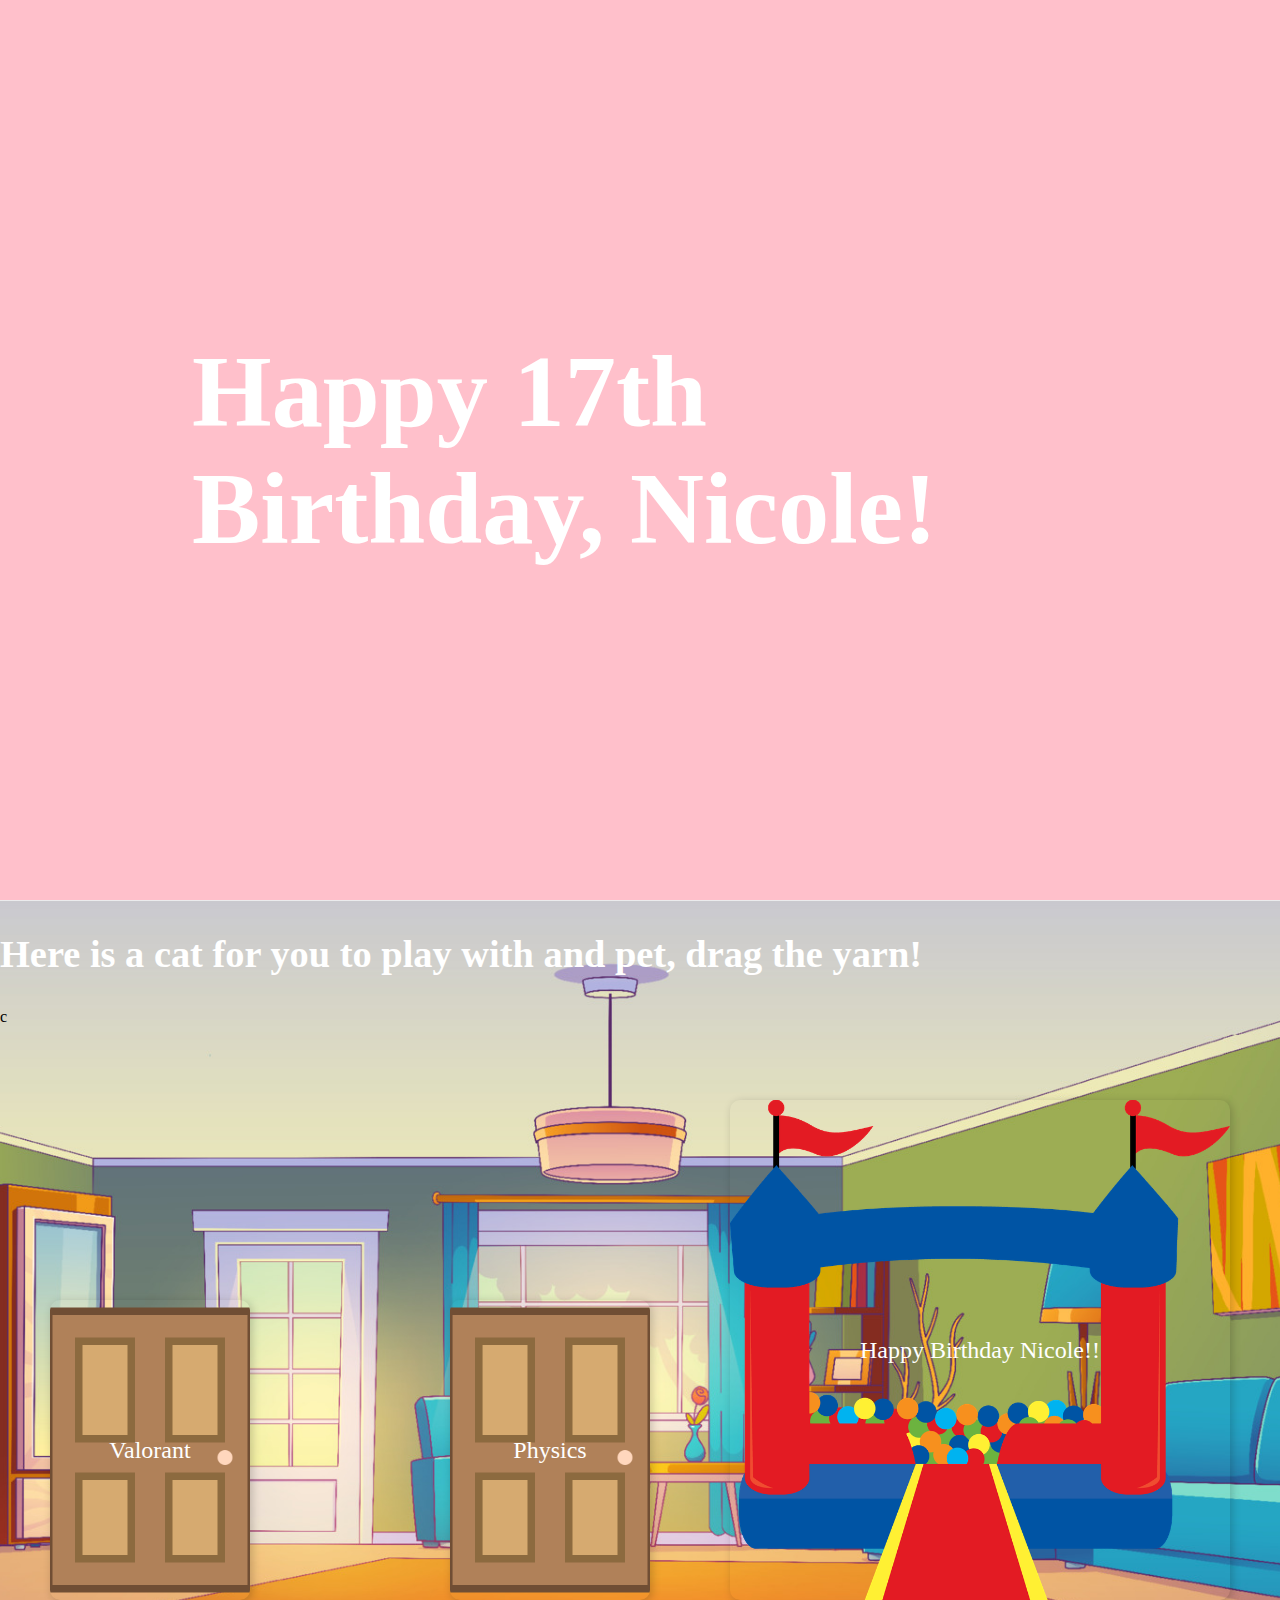
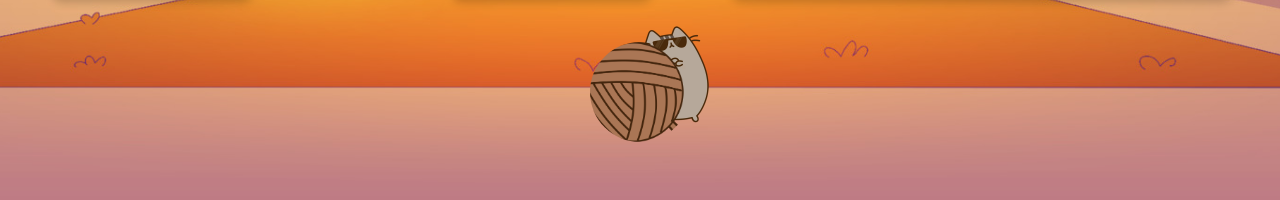
<file: index.html>
<!DOCTYPE html>
<html lang="en">
<head>
    <meta charset="UTF-8">
    <meta name="viewport" content="width=device-width, initial-scale=1.0">
    <title>Interactive Example</title>
    <link rel="stylesheet" href="styles.css">
</head>
<body>
    <!-- First Section -->
    <div id="left-side" class="side">
        <h2 class="title">Happy 17th Birthday, Nicole!</h2>
    </div>

    <div id="right-side" class="side">
        <h2 class="title">Happy 18th Birthday, Nicole!</h2>
    </div>

    <!-- Page 2 -->
    <div id="page2" class="page">
        <h2 class="title">Here is a cat for you to play with and pet, drag the yarn!</h2>
        
        <!-- Draggable red circle (yarn) -->
        <div id="draggable" class="draggable"></div>
        c
        <!-- Chasing blue box (cat) -->
        <div id="chaser" class="chaser"></div>
        
        <!-- Door Container -->
        <div class="door-container">
            <div class="door" id="door1">Valorant</div>
            <div class="door" id="door2">Physics</div>
        </div>

        <div class="birthday-container">
            <div class="birthday" id="birthday1">Happy Birthday Nicole!!</div>
            
        </div>

    </div>
        
    <script src="index.js"></script>
    <script src="game.js"></script> 
    <audio id="cat-audio" src="cat-rap.mp3" preload="auto"></audio>
</body>
</html>
</file>
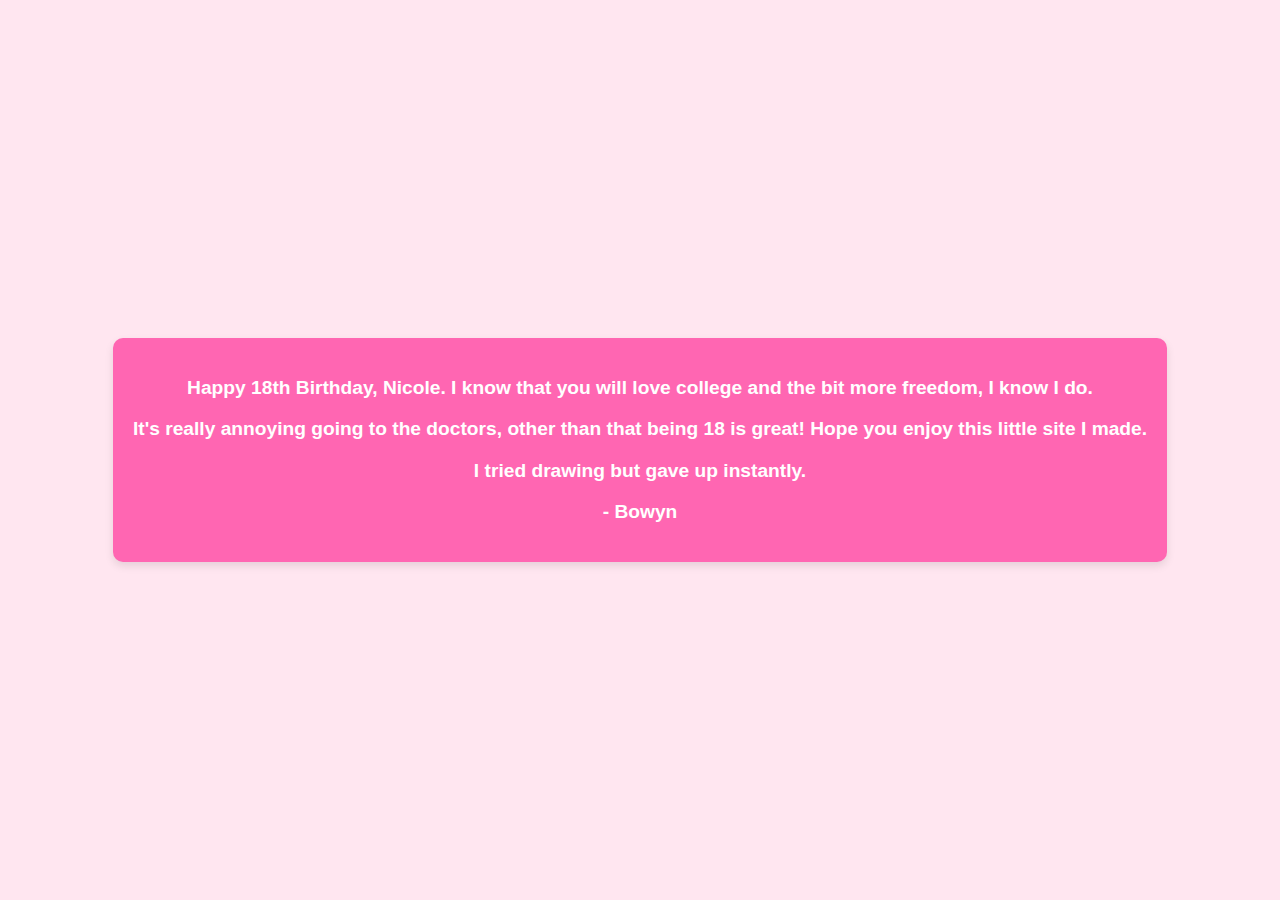
<file: happybirthday/happybirthday.html>
<!DOCTYPE html>
<html lang="en">
<head>
    <meta charset="UTF-8">
    <meta name="viewport" content="width=device-width, initial-scale=1.0">
    <title>Happy Birthday Nicole</title>
    <link rel="stylesheet" href="happybirthday.css">
</head>
<body>
    <div class="birthday-message">
        <p>Happy 18th Birthday, Nicole. I know that you will love college and the bit more freedom, I know I do.</p>
        <p>It's really annoying going to the doctors, other than that being 18 is great! Hope you enjoy this little site I made.</p>
        <p>I tried drawing but gave up instantly.</p>
        <p>- Bowyn</p>
    </div>
</body>
</html>
</file>
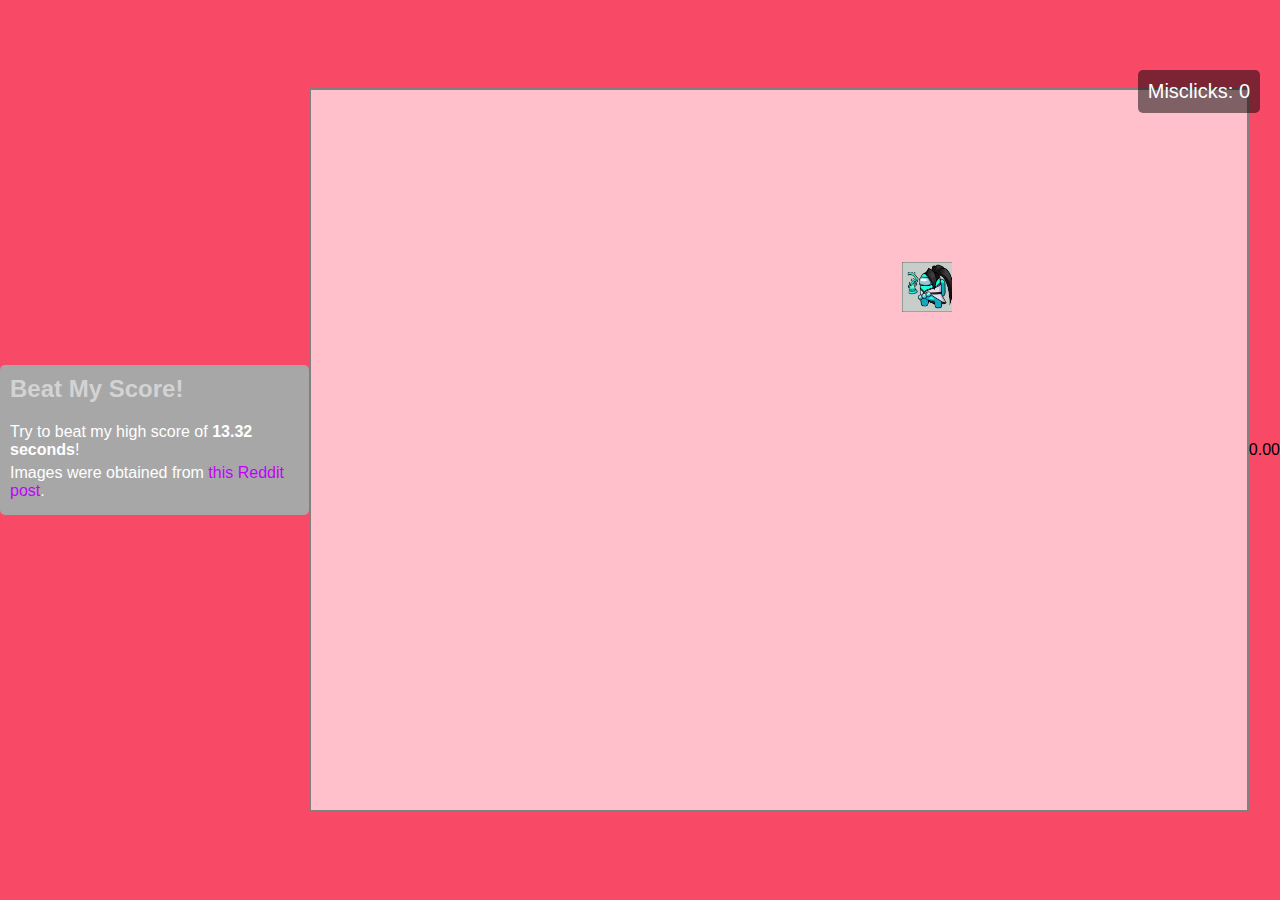
<file: valorant/valorant.html>
<!DOCTYPE html>
<html lang="en">
<head>
    <meta charset="UTF-8">
    <meta name="viewport" content="width=device-width, initial-scale=1.0">
    <title>Aim Trainer</title>
    <link rel="stylesheet" href="valorant.css">
</head>
<body>
    <div id="info">
        <h2>Beat My Score!</h2>
        <p>Try to beat my high score of <strong>13.32 seconds</strong>!</p>
        <p>Images were obtained from <a href="https://www.reddit.com/r/VALORANT/comments/k4m4dh/i_drew_valorant_agents_as_among_us_crewmates/" target="_blank">this Reddit post</a>.</p>
    </div>

    <div id="game-area">
        <div id="circle"></div>
    </div>
    <div id="high-score">High Score: <span id="high-score">0.00</span>s</div>
    <div id="misclicks">
        Misclicks: <span id="misclick-count">0</span>
    </div>
    <script src="valorant.js"></script>
</body>
</html>
</file>
<file: styles.css>
.side .title {
    color: rgb(207, 7, 181);
    font-family: "Lobster", cursive;
    font-size: 8vw;
    margin: 0px 15vw;
    width: 70vw;
}

.side {
    height: 100vh;
    width: 100vw;
    display: grid;
    place-items: center;
    overflow: hidden;
    position: absolute;
    top: 0;
    left: 0;
}

#left-side {
    background-color: pink;
    z-index: 3;
    transition: width 0.5s ease;
}

#right-side {
    background-color: white;
    z-index: 2;
    transition: width 0.5s ease;
}

#page2 {
    width: 100vw;
    height: 100vh;
    position: absolute;
    top: 100vh; /* Positioned directly below the viewport */
    left: 0;
    z-index: 1;
    background-image: url('background.jpg'); /* Set the background image */
    background-size: cover; /* Ensure the image covers the entire section */
    background-position: center; /* Center the background image */
    background-repeat: no-repeat; /* Prevent the image from repeating */
}

#page2 .title {
    color: white;
    font-size: 3vw;  /* Keep the original text size */
}

#left-side .title {
    color: white;
}

#right-side .title {
    color: pink;
}

.draggable {
    width: 100px;
    height: 100px;
    background-image: url('yarn.png'); /* Set the background image */
    background-size: cover; /* Ensure the image covers the entire circle */
    background-position: center; /* Center the background image */
    position: absolute;
    top: 25%;
    left: 50%;
    transform: translate(-50%, -50%);
    cursor: grab;
    border-radius: 50%;
    z-index: 20; /* Ensure it's on top of other elements */
}

.chaser {
    width: 100px;
    height: 100px;
    background-image: url('cat.png'); /* Set the background image */
    background-size: cover; /* Ensure the image covers the entire box */
    background-position: center; /* Center the background image */
    position: absolute;
    top: 20%;
    left: 20%;
    border-radius: 10px; /* Square shape with slight rounded corners */
    z-index: 10; /* Ensure it's above the background but below the circle */
}

/* Door Container */
.door-container {
    display: flex;
    justify-content: flex-start; /* Align doors to the left */
    align-items: flex-end;
    gap: 200px; /* 200px gap between the doors */
    position: absolute;
    bottom: 200px; /* 200px from the bottom */
    left: 50px; /* 50px from the left edge */
    z-index: 10; /* Ensure doors are above other content */
}

.door {
    width: 200px;
    height: 300px;
    background-image: url('door.png'); /* Set the background image */
    background-size: cover; /* Ensure the image covers the entire door */
    background-position: center; /* Center the background image */
    color: white;
    display: flex;
    justify-content: center;
    align-items: center;
    border-radius: 10px;
    box-shadow: 2px 2px 10px rgba(0, 0, 0, 0.2);
    text-align: center;
    font-size: 24px;  /* Keep the original font size inside the doors */
    cursor: pointer;
    transition: transform 0.3s, box-shadow 0.3s;
    pointer-events: auto; /* Ensure pointer events are enabled */
}

.door:hover {
    transform: translateY(-5px);
    box-shadow: 2px 2px 15px rgba(0, 0, 0, 0.3);
}

/* Birthday Container */
.birthday-container {
    position: absolute;
    bottom: 200px; /* 200px from the bottom */
    right: 50px; /* 50px from the right edge */
    z-index: 15; /* Higher z-index to ensure it's clickable */
}

.birthday {
    width: 500px;
    height: 500px;
    background-image: url('birthday.png'); /* Set the background image */
    background-size: cover; /* Ensure the image covers the entire door */
    background-position: center; /* Center the background image */
    color: white;
    display: flex;
    justify-content: center;
    align-items: center;
    border-radius: 10px;
    box-shadow: 2px 2px 10px rgba(0, 0, 0, 0.2);
    text-align: center;
    font-size: 24px;  /* Keep the original font size inside the birthday element */
    cursor: pointer;
    transition: transform 0.3s, box-shadow 0.3s;
    pointer-events: auto; /* Ensure pointer events are enabled */
}

.birthday:hover {
    transform: translateY(-15px);
    box-shadow: 2px 2px 15px rgba(0, 0, 0, 0.3);
}
</file>
<file: happybirthday/happybirthday.css>
body {
    margin: 0;
    padding: 0;
    font-family: Arial, sans-serif;
    display: flex;
    justify-content: center;
    align-items: center;
    height: 100vh;
    background-color: #ffe6f0; /* light pink background for the body */
}

.birthday-message {
    background-color: #ff66b2; /* pink background for the text box */
    color: #ffffff; /* white text color */
    padding: 20px;
    border-radius: 10px;
    text-align: center;
    font-weight: bold;
    font-size: 1.2em;
    box-shadow: 0 4px 8px rgba(0, 0, 0, 0.1);
}
</file>
<file: valorant/valorant.css>
body {
    margin: 0;
    display: flex;
    justify-content: center;
    align-items: center;
    height: 100vh;
    background-color: rgb(248, 73, 102);
    font-family: Arial, sans-serif;
}

#game-area {
    position: relative;
    width: 80vw;
    height: 80vh;
    background-color: pink;
    border: 2px solid grey;
}

#circle {
    position: absolute;
    width: 50px;
    height: 50px;
    background-size: cover;
    cursor: pointer;
    display: none;
}

#score {
    margin-top: 20px;
    font-size: 24px;
}

#score, #misclicks {
    position: absolute;
    top: 20px;
    right: 20px;
    font-size: 20px;
    color: white;
    background-color: rgba(0, 0, 0, 0.5);
    padding: 10px;
    border-radius: 5px;
    margin-top: 10px;
}

#misclicks {
    top: 60px; /* Positioning below the timer */
}


#info {
    margin-bottom: 20px;
    background-color: #a7a7a7;
    padding: 10px;
    border-radius: 5px;
}

#info h2 {
    margin-top: 0;
    color: #d3d3d3;
}

#info p {
    margin: 5px 0;
    font-size: 16px;
    color: white;
}

#info a {
    color: #c300ff;
    text-decoration: none;
}

#info a:hover {
    text-decoration: underline;
}
</file>
